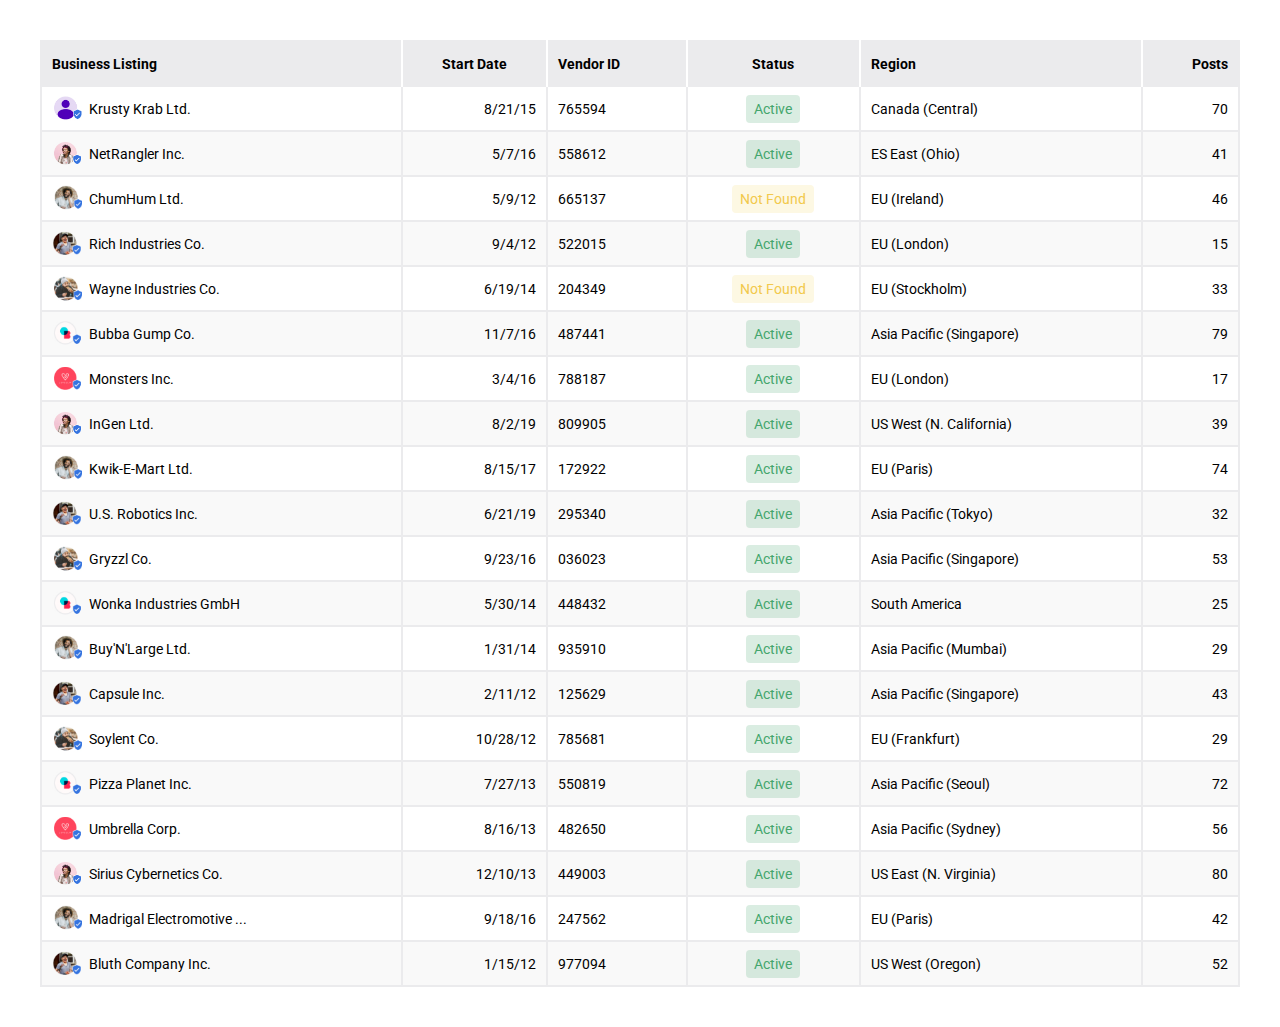
<file: admin-table.html>
<!DOCTYPE html>
<html lang="en">
  <head>
    <meta charset="UTF-8" />
    <meta name="viewport" content="width=device-width, initial-scale=1.0" />
    <title>Admin Table</title>
    <link rel="stylesheet" href="./assets/css/reset.css" />
    <link rel="stylesheet" href="./assets/css/tables.css" />

    <link rel="preconnect" href="https://fonts.googleapis.com" />
    <link rel="preconnect" href="https://fonts.gstatic.com" crossorigin />
    <link
      href="https://fonts.googleapis.com/css2?family=Roboto:ital,wght@0,100..900;1,100..900&display=swap"
      rel="stylesheet"
    />
  </head>
  <body>
    <div class="wrapper">
      <div class="container">
        <div class="inner admin-table-inner">
          <table class="admin-table">
            <thead>
              <tr>
                <th class="text-left">Business Listing</th>
                <th>Start Date</th>
                <th class="text-left">Vendor ID</th>
                <th>Status</th>
                <th class="text-left">Region</th>
                <th class="text-right">Posts</th>
              </tr>
            </thead>
            <tbody>
              <tr>
                <td class="business-data">
                  <div class="table-data-inner">
                    <img
                      class="avatar-img"
                      src="./assets/img/admin-table/avatar.png"
                      alt="Avatar"
                    />
                    <span>Krusty Krab Ltd.</span>
                  </div>
                </td>
                <td class="start-date-data">
                  <div class="table-data-inner">8/21/15</div>
                </td>
                <td class="vendor-id-data">
                  <div class="table-data-inner">765594</div>
                </td>
                <td class="status-data">
                  <div class="table-data-inner">
                    <span> Active </span>
                  </div>
                </td>
                <td class="region-data">
                  <div class="table-data-inner">Canada (Central)</div>
                </td>
                <td class="posts-data">
                  <div class="table-data-inner">70</div>
                </td>
              </tr>

              <tr>
                <td class="business-data">
                  <div class="table-data-inner">
                    <img
                      class="avatar-img"
                      src="./assets/img/admin-table/avatar2.png"
                      alt="Avatar"
                    />
                    <span>NetRangler Inc.</span>
                  </div>
                </td>
                <td class="start-date-data">
                  <div class="table-data-inner">5/7/16</div>
                </td>
                <td class="vendor-id-data">
                  <div class="table-data-inner">558612</div>
                </td>
                <td class="status-data">
                  <div class="table-data-inner">
                    <span> Active </span>
                  </div>
                </td>
                <td class="region-data">
                  <div class="table-data-inner">ES East (Ohio)</div>
                </td>
                <td class="posts-data">
                  <div class="table-data-inner">41</div>
                </td>
              </tr>

              <tr>
                <td class="business-data">
                  <div class="table-data-inner">
                    <img
                      class="avatar-img"
                      src="./assets/img/admin-table/avatar3.png"
                      alt="Avatar"
                    />
                    <span>ChumHum Ltd.</span>
                  </div>
                </td>
                <td class="start-date-data">
                  <div class="table-data-inner">5/9/12</div>
                </td>
                <td class="vendor-id-data">
                  <div class="table-data-inner">665137</div>
                </td>
                <td class="status-data">
                  <div class="table-data-inner">
                    <span class="status-data__not"> Not Found </span>
                  </div>
                </td>
                <td class="region-data">
                  <div class="table-data-inner">EU (Ireland)</div>
                </td>
                <td class="posts-data">
                  <div class="table-data-inner">46</div>
                </td>
              </tr>

              <tr>
                <td class="business-data">
                  <div class="table-data-inner">
                    <img
                      class="avatar-img"
                      src="./assets/img/admin-table/avatar4.png"
                      alt="Avatar"
                    />
                    <span>Rich Industries Co.</span>
                  </div>
                </td>
                <td class="start-date-data">
                  <div class="table-data-inner">9/4/12</div>
                </td>
                <td class="vendor-id-data">
                  <div class="table-data-inner">522015</div>
                </td>
                <td class="status-data">
                  <div class="table-data-inner">
                    <span> Active </span>
                  </div>
                </td>
                <td class="region-data">
                  <div class="table-data-inner">EU (London)</div>
                </td>
                <td class="posts-data">
                  <div class="table-data-inner">15</div>
                </td>
              </tr>

              <tr>
                <td class="business-data">
                  <div class="table-data-inner">
                    <img
                      class="avatar-img"
                      src="./assets/img/admin-table/avatar5.png"
                      alt="Avatar"
                    />
                    <span>Wayne Industries Co.</span>
                  </div>
                </td>
                <td class="start-date-data">
                  <div class="table-data-inner">6/19/14</div>
                </td>
                <td class="vendor-id-data">
                  <div class="table-data-inner">204349</div>
                </td>
                <td class="status-data">
                  <div class="table-data-inner">
                    <span class="status-data__not"> Not Found </span>
                  </div>
                </td>
                <td class="region-data">
                  <div class="table-data-inner">EU (Stockholm)</div>
                </td>
                <td class="posts-data">
                  <div class="table-data-inner">33</div>
                </td>
              </tr>

              <tr>
                <td class="business-data">
                  <div class="table-data-inner">
                    <img
                      class="avatar-img"
                      src="./assets/img/admin-table/avatar6.png"
                      alt="Avatar"
                    />
                    <span>Bubba Gump Co.</span>
                  </div>
                </td>
                <td class="start-date-data">
                  <div class="table-data-inner">11/7/16</div>
                </td>
                <td class="vendor-id-data">
                  <div class="table-data-inner">487441</div>
                </td>
                <td class="status-data">
                  <div class="table-data-inner">
                    <span> Active </span>
                  </div>
                </td>
                <td class="region-data">
                  <div class="table-data-inner">Asia Pacific (Singapore)</div>
                </td>
                <td class="posts-data">
                  <div class="table-data-inner">79</div>
                </td>
              </tr>

              <tr>
                <td class="business-data">
                  <div class="table-data-inner">
                    <img
                      class="avatar-img"
                      src="./assets/img/admin-table/avatar7.png"
                      alt="Avatar"
                    />
                    <span>Monsters Inc.</span>
                  </div>
                </td>
                <td class="start-date-data">
                  <div class="table-data-inner">3/4/16</div>
                </td>
                <td class="vendor-id-data">
                  <div class="table-data-inner">788187</div>
                </td>
                <td class="status-data">
                  <div class="table-data-inner">
                    <span> Active </span>
                  </div>
                </td>
                <td class="region-data">
                  <div class="table-data-inner">EU (London)</div>
                </td>
                <td class="posts-data">
                  <div class="table-data-inner">17</div>
                </td>
              </tr>

              <tr>
                <td class="business-data">
                  <div class="table-data-inner">
                    <img
                      class="avatar-img"
                      src="./assets/img/admin-table/avatar2.png"
                      alt="Avatar"
                    />
                    <span>InGen Ltd.</span>
                  </div>
                </td>
                <td class="start-date-data">
                  <div class="table-data-inner">8/2/19</div>
                </td>
                <td class="vendor-id-data">
                  <div class="table-data-inner">809905</div>
                </td>
                <td class="status-data">
                  <div class="table-data-inner">
                    <span> Active </span>
                  </div>
                </td>
                <td class="region-data">
                  <div class="table-data-inner">US West (N. California)</div>
                </td>
                <td class="posts-data">
                  <div class="table-data-inner">39</div>
                </td>
              </tr>

              <tr>
                <td class="business-data">
                  <div class="table-data-inner">
                    <img
                      class="avatar-img"
                      src="./assets/img/admin-table/avatar3.png"
                      alt="Avatar"
                    />
                    <span>Kwik-E-Mart Ltd.</span>
                  </div>
                </td>
                <td class="start-date-data">
                  <div class="table-data-inner">8/15/17</div>
                </td>
                <td class="vendor-id-data">
                  <div class="table-data-inner">172922</div>
                </td>
                <td class="status-data">
                  <div class="table-data-inner">
                    <span> Active </span>
                  </div>
                </td>
                <td class="region-data">
                  <div class="table-data-inner">EU (Paris)</div>
                </td>
                <td class="posts-data">
                  <div class="table-data-inner">74</div>
                </td>
              </tr>

              <tr>
                <td class="business-data">
                  <div class="table-data-inner">
                    <img
                      class="avatar-img"
                      src="./assets/img/admin-table/avatar4.png"
                      alt="Avatar"
                    />
                    <span>U.S. Robotics Inc.</span>
                  </div>
                </td>
                <td class="start-date-data">
                  <div class="table-data-inner">6/21/19</div>
                </td>
                <td class="vendor-id-data">
                  <div class="table-data-inner">295340</div>
                </td>
                <td class="status-data">
                  <div class="table-data-inner">
                    <span> Active </span>
                  </div>
                </td>
                <td class="region-data">
                  <div class="table-data-inner">Asia Pacific (Tokyo)</div>
                </td>
                <td class="posts-data">
                  <div class="table-data-inner">32</div>
                </td>
              </tr>

              <tr>
                <td class="business-data">
                  <div class="table-data-inner">
                    <img
                      class="avatar-img"
                      src="./assets/img/admin-table/avatar5.png"
                      alt="Avatar"
                    />
                    <span>Gryzzl Co.</span>
                  </div>
                </td>
                <td class="start-date-data">
                  <div class="table-data-inner">9/23/16</div>
                </td>
                <td class="vendor-id-data">
                  <div class="table-data-inner">036023</div>
                </td>
                <td class="status-data">
                  <div class="table-data-inner">
                    <span> Active </span>
                  </div>
                </td>
                <td class="region-data">
                  <div class="table-data-inner">Asia Pacific (Singapore)</div>
                </td>
                <td class="posts-data">
                  <div class="table-data-inner">53</div>
                </td>
              </tr>

              <tr>
                <td class="business-data">
                  <div class="table-data-inner">
                    <img
                      class="avatar-img"
                      src="./assets/img/admin-table/avatar6.png"
                      alt="Avatar"
                    />
                    <span>Wonka Industries GmbH</span>
                  </div>
                </td>
                <td class="start-date-data">
                  <div class="table-data-inner">5/30/14</div>
                </td>
                <td class="vendor-id-data">
                  <div class="table-data-inner">448432</div>
                </td>
                <td class="status-data">
                  <div class="table-data-inner">
                    <span> Active </span>
                  </div>
                </td>
                <td class="region-data">
                  <div class="table-data-inner">South America</div>
                </td>
                <td class="posts-data">
                  <div class="table-data-inner">25</div>
                </td>
              </tr>

              <tr>
                <td class="business-data">
                  <div class="table-data-inner">
                    <img
                      class="avatar-img"
                      src="./assets/img/admin-table/avatar3.png"
                      alt="Avatar"
                    />
                    <span>Buy'N'Large Ltd.</span>
                  </div>
                </td>
                <td class="start-date-data">
                  <div class="table-data-inner">1/31/14</div>
                </td>
                <td class="vendor-id-data">
                  <div class="table-data-inner">935910</div>
                </td>
                <td class="status-data">
                  <div class="table-data-inner">
                    <span> Active </span>
                  </div>
                </td>
                <td class="region-data">
                  <div class="table-data-inner">Asia Pacific (Mumbai)</div>
                </td>
                <td class="posts-data">
                  <div class="table-data-inner">29</div>
                </td>
              </tr>

              <tr>
                <td class="business-data">
                  <div class="table-data-inner">
                    <img
                      class="avatar-img"
                      src="./assets/img/admin-table/avatar4.png"
                      alt="Avatar"
                    />
                    <span>Capsule Inc.</span>
                  </div>
                </td>
                <td class="start-date-data">
                  <div class="table-data-inner">2/11/12</div>
                </td>
                <td class="vendor-id-data">
                  <div class="table-data-inner">125629</div>
                </td>
                <td class="status-data">
                  <div class="table-data-inner">
                    <span> Active </span>
                  </div>
                </td>
                <td class="region-data">
                  <div class="table-data-inner">Asia Pacific (Singapore)</div>
                </td>
                <td class="posts-data">
                  <div class="table-data-inner">43</div>
                </td>
              </tr>

              <tr>
                <td class="business-data">
                  <div class="table-data-inner">
                    <img
                      class="avatar-img"
                      src="./assets/img/admin-table/avatar5.png"
                      alt="Avatar"
                    />
                    <span>Soylent Co.</span>
                  </div>
                </td>
                <td class="start-date-data">
                  <div class="table-data-inner">10/28/12</div>
                </td>
                <td class="vendor-id-data">
                  <div class="table-data-inner">785681</div>
                </td>
                <td class="status-data">
                  <div class="table-data-inner">
                    <span> Active </span>
                  </div>
                </td>
                <td class="region-data">
                  <div class="table-data-inner">EU (Frankfurt)</div>
                </td>
                <td class="posts-data">
                  <div class="table-data-inner">29</div>
                </td>
              </tr>

              <tr>
                <td class="business-data">
                  <div class="table-data-inner">
                    <img
                      class="avatar-img"
                      src="./assets/img/admin-table/avatar6.png"
                      alt="Avatar"
                    />
                    <span>Pizza Planet Inc.</span>
                  </div>
                </td>
                <td class="start-date-data">
                  <div class="table-data-inner">7/27/13</div>
                </td>
                <td class="vendor-id-data">
                  <div class="table-data-inner">550819</div>
                </td>
                <td class="status-data">
                  <div class="table-data-inner">
                    <span> Active </span>
                  </div>
                </td>
                <td class="region-data">
                  <div class="table-data-inner">Asia Pacific (Seoul)</div>
                </td>
                <td class="posts-data">
                  <div class="table-data-inner">72</div>
                </td>
              </tr>

              <tr>
                <td class="business-data">
                  <div class="table-data-inner">
                    <img
                      class="avatar-img"
                      src="./assets/img/admin-table/avatar7.png"
                      alt="Avatar"
                    />
                    <span>Umbrella Corp.</span>
                  </div>
                </td>
                <td class="start-date-data">
                  <div class="table-data-inner">8/16/13</div>
                </td>
                <td class="vendor-id-data">
                  <div class="table-data-inner">482650</div>
                </td>
                <td class="status-data">
                  <div class="table-data-inner">
                    <span> Active </span>
                  </div>
                </td>
                <td class="region-data">
                  <div class="table-data-inner">Asia Pacific (Sydney)</div>
                </td>
                <td class="posts-data">
                  <div class="table-data-inner">56</div>
                </td>
              </tr>

              <tr>
                <td class="business-data">
                  <div class="table-data-inner">
                    <img
                      class="avatar-img"
                      src="./assets/img/admin-table/avatar2.png"
                      alt="Avatar"
                    />
                    <span>Sirius Cybernetics Co.</span>
                  </div>
                </td>
                <td class="start-date-data">
                  <div class="table-data-inner">12/10/13</div>
                </td>
                <td class="vendor-id-data">
                  <div class="table-data-inner">449003</div>
                </td>
                <td class="status-data">
                  <div class="table-data-inner">
                    <span> Active </span>
                  </div>
                </td>
                <td class="region-data">
                  <div class="table-data-inner">US East (N. Virginia)</div>
                </td>
                <td class="posts-data">
                  <div class="table-data-inner">80</div>
                </td>
              </tr>

              <tr>
                <td class="business-data">
                  <div class="table-data-inner">
                    <img
                      class="avatar-img"
                      src="./assets/img/admin-table/avatar3.png"
                      alt="Avatar"
                    />
                    <span>Madrigal Electromotive ...</span>
                  </div>
                </td>
                <td class="start-date-data">
                  <div class="table-data-inner">9/18/16</div>
                </td>
                <td class="vendor-id-data">
                  <div class="table-data-inner">247562</div>
                </td>
                <td class="status-data">
                  <div class="table-data-inner">
                    <span> Active </span>
                  </div>
                </td>
                <td class="region-data">
                  <div class="table-data-inner">EU (Paris)</div>
                </td>
                <td class="posts-data">
                  <div class="table-data-inner">42</div>
                </td>
              </tr>

              <tr>
                <td class="business-data">
                  <div class="table-data-inner">
                    <img
                      class="avatar-img"
                      src="./assets/img/admin-table/avatar4.png"
                      alt="Avatar"
                    />
                    <span>Bluth Company Inc.</span>
                  </div>
                </td>
                <td class="start-date-data">
                  <div class="table-data-inner">1/15/12</div>
                </td>
                <td class="vendor-id-data">
                  <div class="table-data-inner">977094</div>
                </td>
                <td class="status-data">
                  <div class="table-data-inner">
                    <span> Active </span>
                  </div>
                </td>
                <td class="region-data">
                  <div class="table-data-inner">US West (Oregon)</div>
                </td>
                <td class="posts-data">
                  <div class="table-data-inner">52</div>
                </td>
              </tr>
            </tbody>
          </table>
        </div>
      </div>
    </div>
  </body>
</html>
</file>
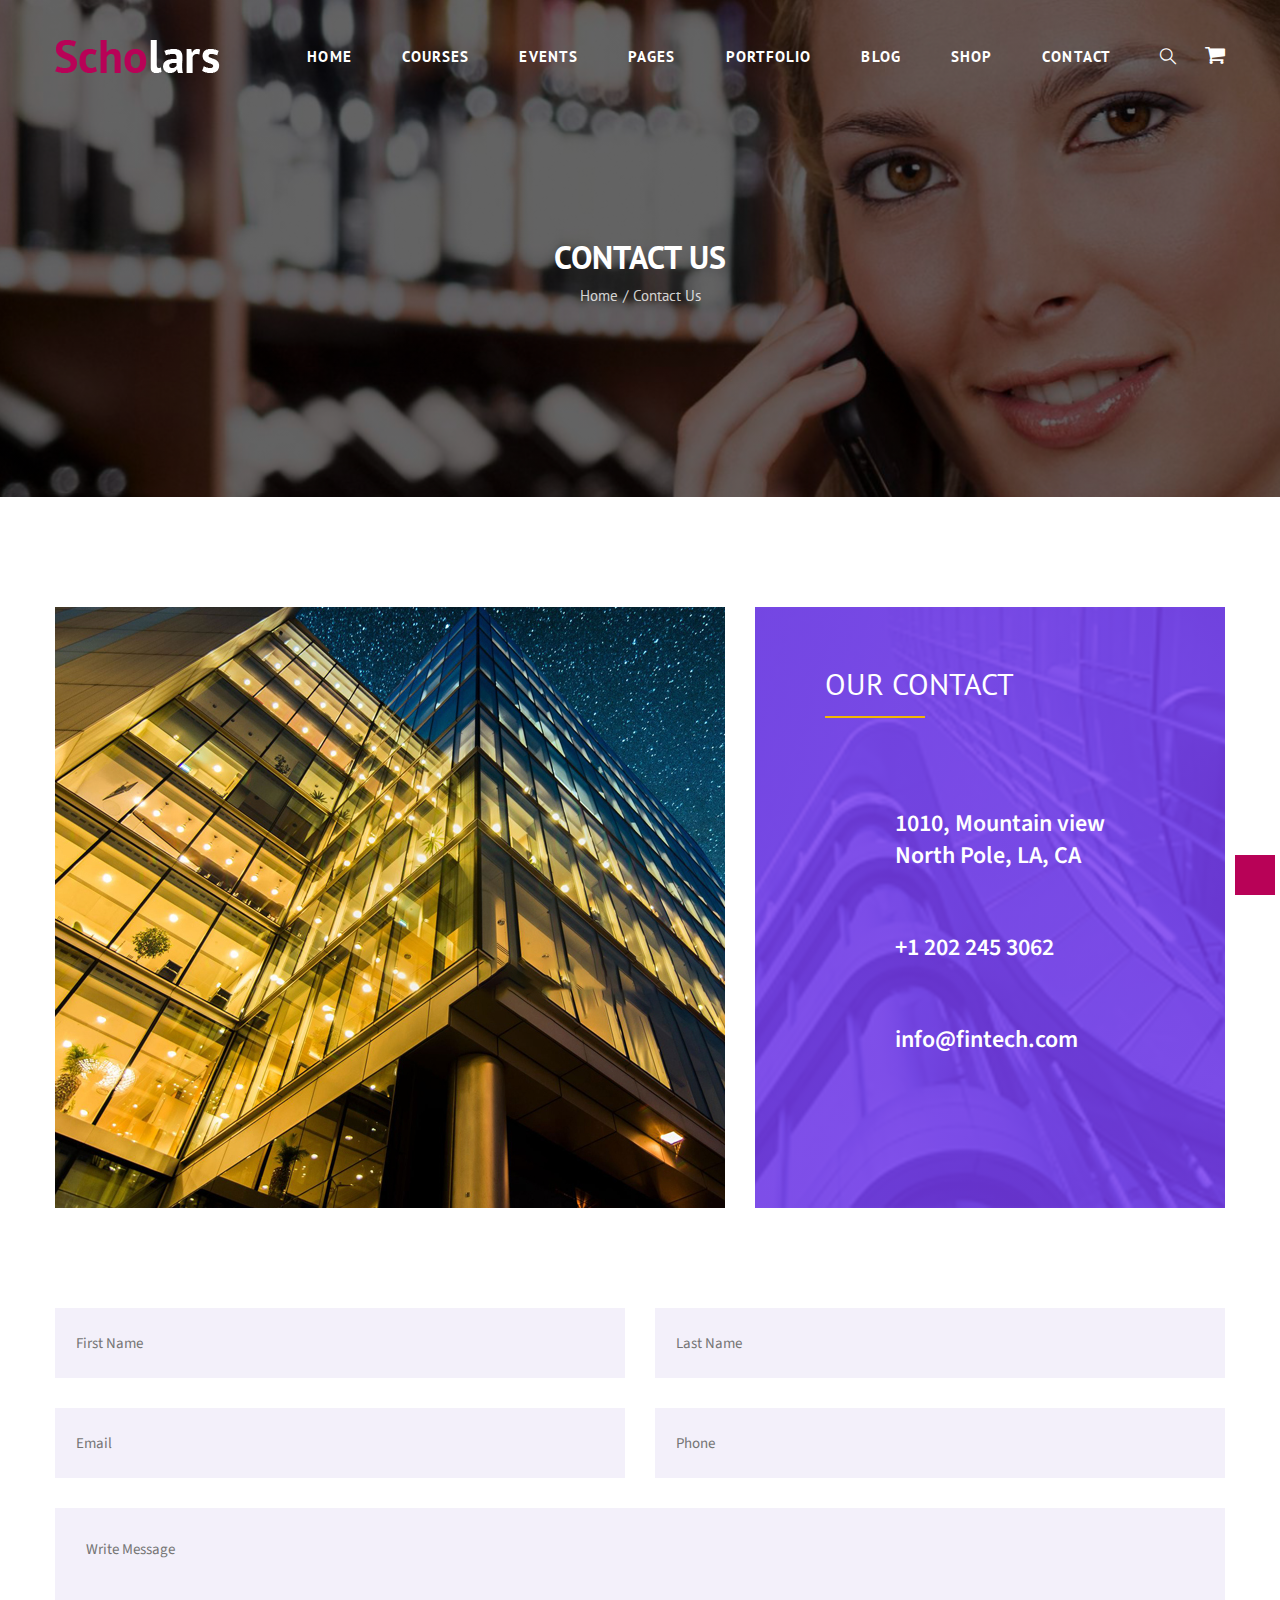
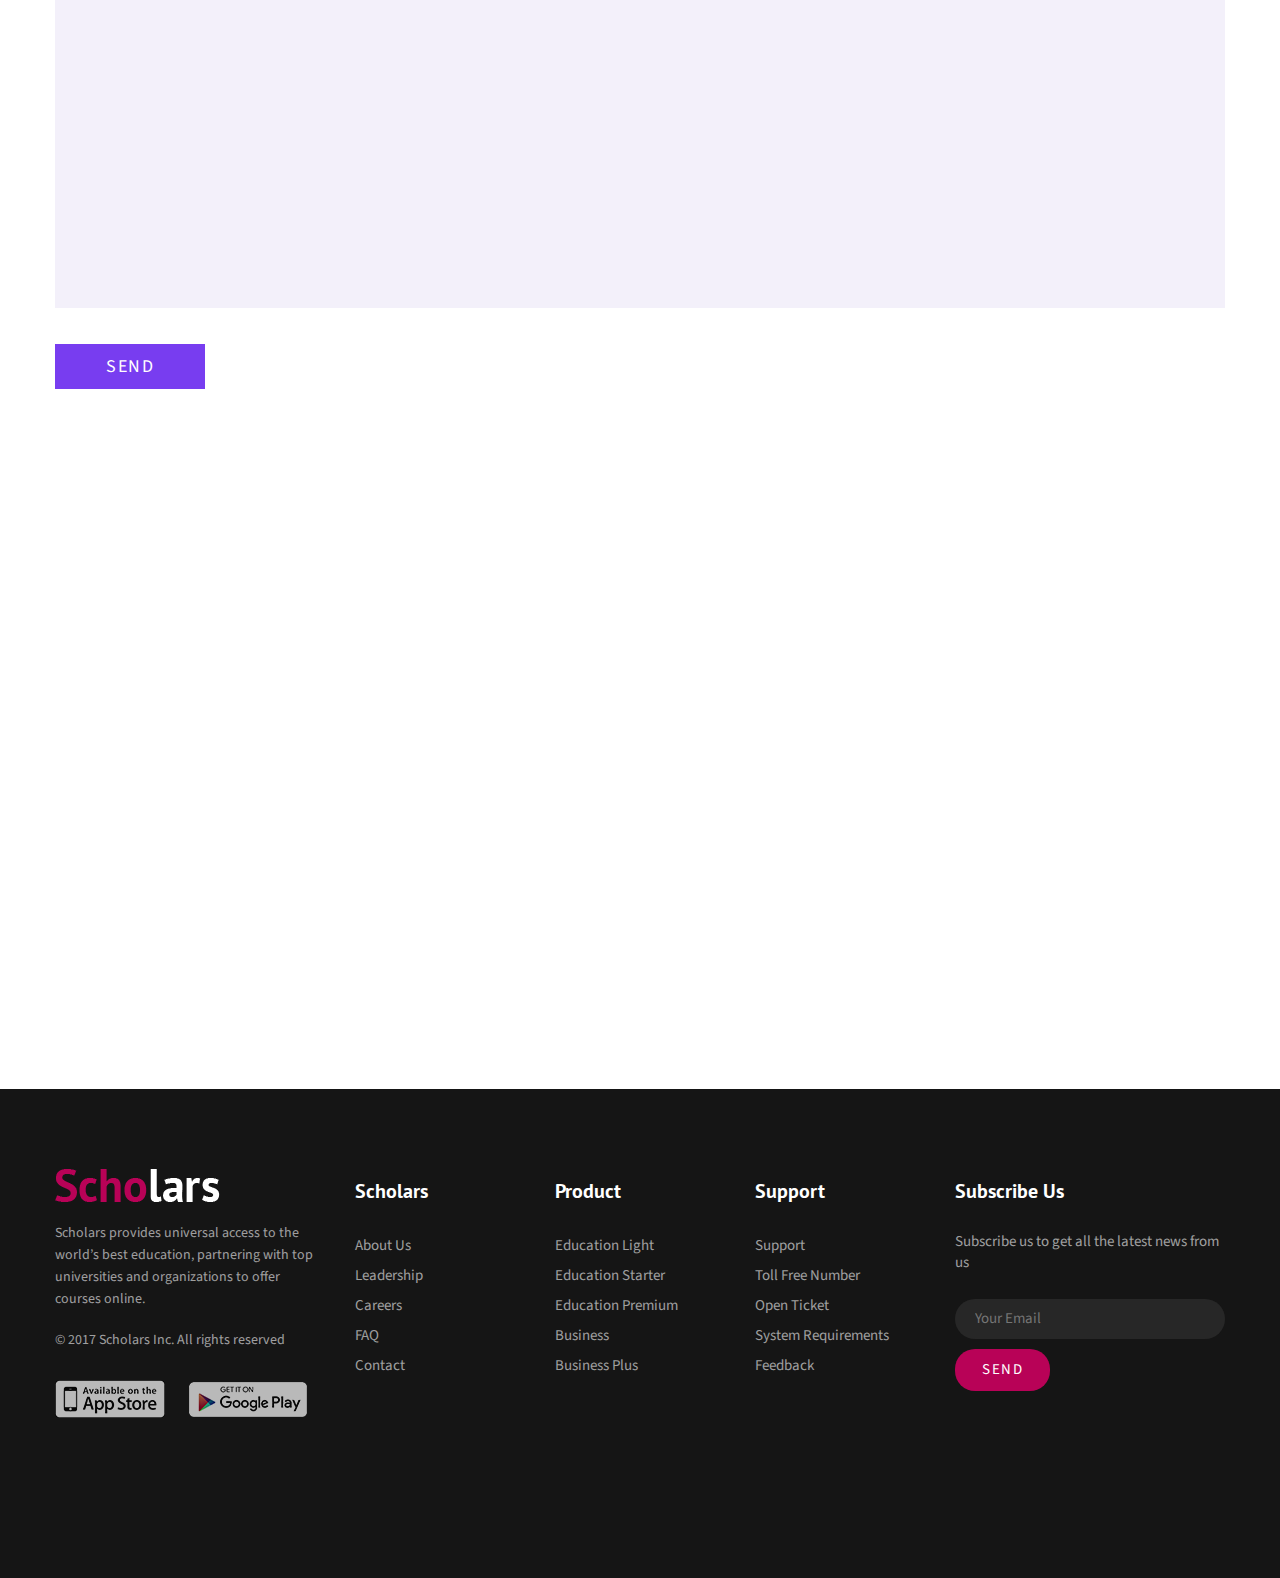
<file: contact.html>
<!DOCTYPE html>
<html lang="en">
  <head>
    <meta charset="UTF-8" />
    <meta name="viewport" content="width=device-width, initial-scale=1.0" />
    <title>Scholars - Education, University &amp; LMS HTML Template</title>

    <!-- Style -->
    <link rel="stylesheet" href="./assets/css/reset.css" />
    <link rel="stylesheet" href="./assets/css/style.css" />
    <!-- Icon -->
    <link rel="stylesheet" href="./assets/fonts/flaticon.css" />
    <link
      rel="stylesheet"
      href="https://cdnjs.cloudflare.com/ajax/libs/font-awesome/4.6.1/css/font-awesome.min.css"
      integrity="sha512-TECBPTD5Db97nlsJ/gGBBv9JLXg172YcGtrl/HHM4x9W++PPKEpHs61ogVd4x2omTgST1dIHoy2HeYWZzcZzHw=="
      crossorigin="anonymous"
      referrerpolicy="no-referrer"
    />

    <!-- Favicon -->
    <link
      rel="icon"
      type="image/png"
      href="./assets/favicon/favicon-96x96.png"
      sizes="96x96"
    />
    <link rel="icon" type="image/svg+xml" href="./assets/favicon/favicon.svg" />
    <link rel="shortcut icon" href="./assets/favicon/favicon.ico" />
    <link
      rel="apple-touch-icon"
      sizes="180x180"
      href="./assets/favicon/apple-touch-icon.png"
    />
    <link rel="manifest" href="./assets/favicon/site.webmanifest" />

    <!-- Fonts -->
  </head>
  <body>
    <div class="wrapper">
      <!-- Top  Page-->
      <div class="top-page">
        <!-- Header -->
        <div class="header">
          <div class="container">
            <div class="inner">
              <!-- Logo -->
              <div class="header__logo">
                <a href="./">
                  <img src="./assets/img/logo.png" alt="Scholars" />
                </a>
              </div>

              <div class="header-right">
                <!-- navbar -->
                <ul class="navbar">
                  <li>
                    <a href="#!">Home</a>
                    <ul class="sub-menu">
                      <li><a href="#!">Home version one</a></li>
                      <li><a href="#!">Home version Two</a></li>
                      <li><a href="#!">Home video background</a></li>
                    </ul>
                  </li>
                  <li>
                    <a href="#!">COURSES</a>
                    <ul class="sub-menu">
                      <li><a href="#!">Course 2 Column</a></li>
                      <li><a href="#!">Course 3 Column</a></li>
                      <li><a href="#!">Course Details</a></li>
                    </ul>
                  </li>
                  <li>
                    <a href="#!">EVENTS</a>
                    <ul class="sub-menu">
                      <li><a href="#!">Event List</a></li>
                      <li><a href="#!">Event Grid</a></li>
                      <li><a href="#!">Event Single</a></li>
                    </ul>
                  </li>
                  <li>
                    <a href="#!">Pages</a>
                    <ul class="sub-menu">
                      <li><a href="#!">Our teachers</a></li>
                      <li><a href="#!">teachers profile</a></li>
                      <li><a href="#!">About Us</a></li>
                      <li><a href="#!">Error page</a></li>
                      <li><a href="#!">FAQ Page</a></li>
                      <li><a href="#!">Login</a></li>
                      <li><a href="#!">sign up</a></li>
                    </ul>
                  </li>
                  <li>
                    <a href="#!">PORTFOLIO</a>
                    <ul class="sub-menu">
                      <li><a href="#!">portfolio 2 column</a></li>
                      <li><a href="#!">portfolio 3 column</a></li>
                      <li><a href="#!">portfolio 4 column</a></li>
                    </ul>
                  </li>
                  <li>
                    <a href="#!">BLOG</a>
                    <ul class="sub-menu">
                      <li><a href="#!">Blog</a></li>
                      <li><a href="#!">Blog details</a></li>
                    </ul>
                  </li>
                  <li>
                    <a href="#!">SHOP</a>
                    <ul class="sub-menu">
                      <li><a href="#!">Shop Page</a></li>
                      <li><a href="#!">Shop Details</a></li>
                    </ul>
                  </li>
                  <li>
                    <a href="#!">Contact</a>
                  </li>
                </ul>

                <!-- User action -->
                <ul class="user-action">
                  <li>
                    <button>
                      <label for="show-form-search">
                        <i class="flaticon-search"></i>
                      </label>
                    </button>
                    <input type="checkbox" id="show-form-search" hidden>
                    <form action="" class="form-search">
                      <input type="text" placeholder="Search....">
                      <button>
                        <i class="fa fa-search" aria-hidden="true"></i>
                      </button>
                    </form>
                  </li>
                  <li>
                    <button class="icon-cart">
                      <i class="flaticon-cart"></i>
                    </button>
                  </li>
                </ul>
              </div>
            </div>
          </div>
        </div>

        <!-- hero -->
        <div class="hero">
          <div class="container">
            <div class="inner">
              <div class="main-title">
                <h1>Contact Us</h1>
                <ul class="breadcrumbs">
                  <li>
                    <a href="#!">Home</a>
                  </li>
                  <li>
                    <span>Contact Us</span>
                  </li>
                </ul>
              </div>
              <!-- Main Title -->
            </div>
          </div>
        </div>
      </div>

      <!-- Main content -->
      <div class="main-content">
        <!-- Contact Address -->
          <div class="contact-address">
            <div class="container">
              <div class="inner">
                <div class="row">
                  <div class="col-left col">
                  <div class="contact-address__image">
                    <img src="./assets/img/3.jpg" alt="Image Address">
                  </div>
                </div>

                <div class="col-right col">
                  <div class="contact-address__content">
                    <h2>OUR CONTACT</h2>
                    <ul>
                      <li>
                        <i class="fa fa-map-marker icon-address" aria-hidden="true"></i>
                        <span>1010, Mountain view <br> North Pole, LA, CA</span>
                      </li>
                       <li>
                        <i class="fa fa-phone icon-address" aria-hidden="true"></i>
                        <span>+1 202 245 3062</span>
                      </li>
                       <li>
                        <i class="fa fa-envelope-o icon-address" aria-hidden="true"></i>
                        <span>info@fintech.com</span>
                      </li>
                    </ul>
                  </div>
                </div>  
                </div>                
              </div>
            </div>
          </div>

          <!-- Contact Form -->
          <div class="contact-form">
            <div class="container">
              <div class="inner">
                <form action="">
                  <div class="row">
                    <div class="col-6 col">
                      <div class="input-wrapper">
                        <input type="text" placeholder="First Name" name="first-name">
                      </div>
                    </div>
                    <div class="col-6 col">
                      <div class="input-wrapper">
                        <input type="text" placeholder="Last Name" name="last-name">
                      </div>
                    </div>
                    <div class="col-6 col">
                      <div class="input-wrapper">
                        <input type="email" placeholder="Email" name="email">
                      </div>
                    </div>
                    <div class="col-6 col">
                      <div class="input-wrapper">
                        <input type="text" placeholder="Phone" name="phone">
                      </div>
                    </div>
                    <div class="col-12 col">
                      <div class="input-wrapper">
                        <textarea placeholder="Write Message" name="message"></textarea>
                      </div>
                    </div>
                     <div class="col-12 col">
                      <div class="input-wrapper">
                        <button class="btn-send">send</button>
                      </div>
                    </div>
                  </div>
                </form>
              </div>
            </div>
          </div>

          <!-- Contact Map -->
          <div class="contact-map">
            <iframe src="https://www.google.com/maps/embed?pb=!1m18!1m12!1m3!1d3724.4993353461446!2d105.79999947596941!3d21.01269728832865!2m3!1f0!2f0!3f0!3m2!1i1024!2i768!4f13.1!3m3!1m2!1s0x3135ab4df3c6c329%3A0xd8e14fe61fd32604!2zQ8OUTkcgVFkgQ-G7lCBQSOG6pk4gQ8OUTkcgTkdI4buGIEdJw4FPIEThu6RDIEY4!5e0!3m2!1svi!2s!4v1750528658063!5m2!1svi!2s" width="100%" height="500" style="border:0;" allowfullscreen="" loading="lazy" referrerpolicy="no-referrer-when-downgrade"></iframe>
          </div>
      </div>

      <!-- Footer -->
      <div class="footer">
        <div class="container">
          <div class="inner">

            <div class="footer-logo footer-item">
              <a href="./" class="footer-logo-link">
                <img src="./assets/img/logo.png" alt="Scholars" />
              </a>
              <p class="footer-description">
                Scholars provides universal access to the world’s best
                education, partnering with top universities and organizations to
                offer courses online.
              </p>
              <p>© 2017 Scholars Inc. All rights reserved</p>
              <ul class="footer-app">
                <li>
                  <a href="#!">
                    <img src="./assets/img/android.png" alt="App Store">
                  </a>
                </li>
                <li>
                  <a href="#!">
                    <img src="./assets/img/apple.png" alt="Google Play">
                  </a>
                </li>
            </div>

            <div class="footer-list footer-item">
              <h3>Scholars</h3>
              <ul>
                <li><a href="#!">About Us</a></li>
                <li><a href="#!">Leadership</a></li>
                <li><a href="#!">Careers</a></li>
                <li><a href="#!">FAQ</a></li>
                <li><a href="#!">Contact</a></li>
              </ul>
            </div>

            <div class="footer-list footer-item">
              <h3>Product</h3>
              <ul>
                <li><a href="#!">Education Light</a></li>
                <li><a href="#!">Education Starter</a></li>
                <li><a href="#!">Education Premium</a></li>
                <li><a href="#!">Business</a></li>
                <li><a href="#!">Business Plus</a></li>
              </ul>
            </div>

            <div class="footer-list footer-item">
              <h3>Support</h3>
              <ul>
                <li><a href="#!">Support</a></li>
                <li><a href="#!">Toll Free Number</a></li>
                <li><a href="#!">Open Ticket</a></li>
                <li><a href="#!">System Requirements</a></li>
                <li><a href="#!">Feedback</a></li>
              </ul>
            </div>

            <div class="footer-subscribe footer-item">
              <h3>Subscribe Us</h3>
              <p>Subscribe us to get all the latest news from us</p>
              <form action="">
                <input type="text" placeholder="Your Email">
                <button>
                  <span>SEND</span>
                </button>
              </form>
            </div>
          </div>
        </div>
      </div>

      <!-- Scroll top -->
      <a href="#" class="btn-scroll-top">
        <i class="fa fa-angle-up" aria-hidden="true"></i>
      </a>
    </div>
  </body>
</html>
</file>
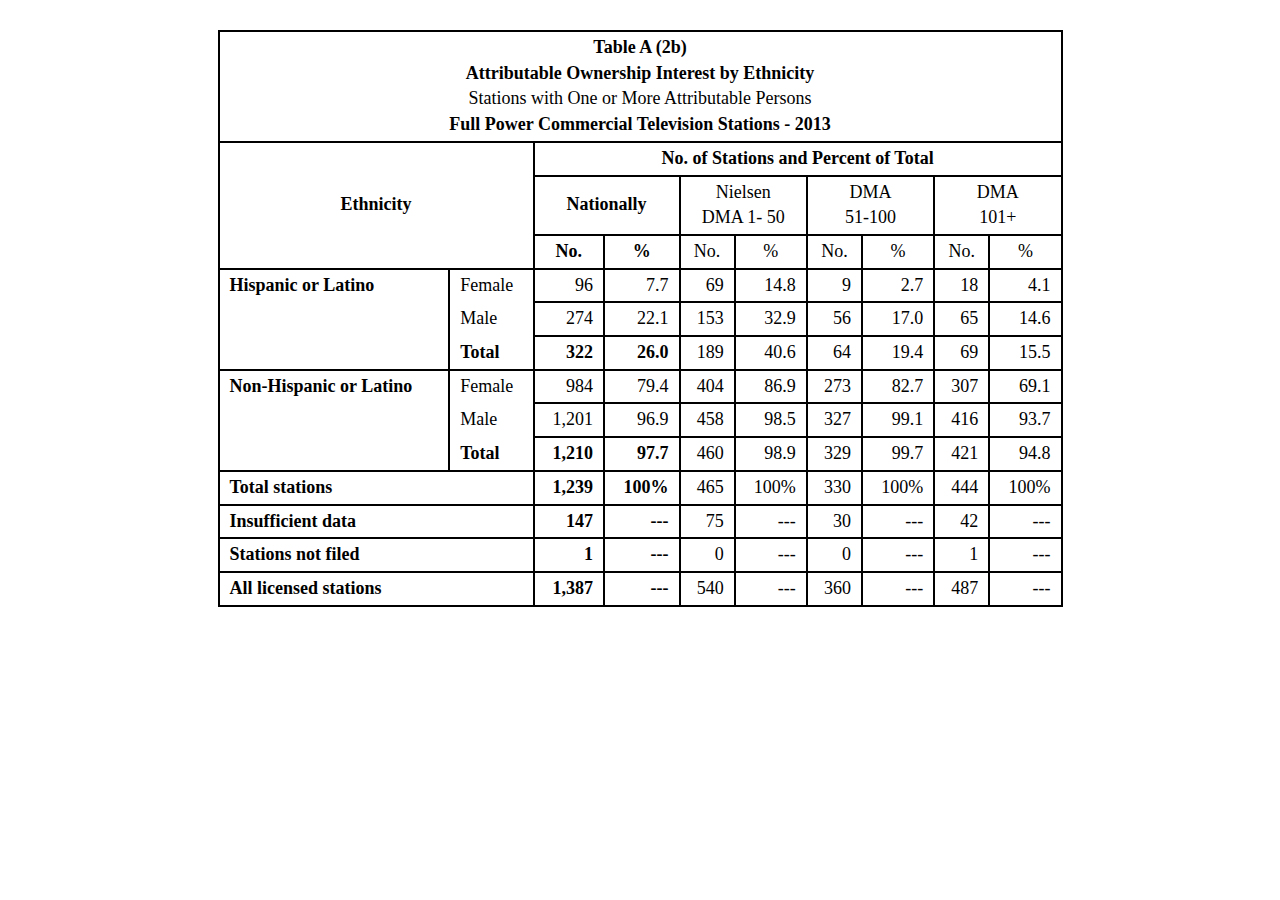
<file: table.html>
<!DOCTYPE html>
<html lang="en">
  <head>
    <meta charset="UTF-8" />
    <meta name="viewport" content="width=device-width, initial-scale=1.0" />
    <title>Table A</title>
    <link rel="stylesheet" href="./assets/css/reset.css" />
    <link rel="stylesheet" href="./assets/css/tables.css" />
  </head>
  <body>
    <div class="wrapper">
      <div class="container">
        <div class="inner table-inner">
          <table class="table">
            <thead>
              <tr>
                <th colspan="10">
                  <p><b>Table A (2b)</b></p>
                  <p><b>Attributable Ownership Interest by Ethnicity</b></p>
                  <p>Stations with One or More Attributable Persons</p>
                  <p><b>Full Power Commercial Television Stations - 2013</b></p>
                </th>
              </tr>
            </thead>
            <tbody>
              <tr class="tr-center">
                <td rowspan="3" colspan="2">
                  <b>Ethnicity</b>
                </td>
                <td colspan="8">
                  <b>No. of Stations and Percent of Total</b>
                </td>
              </tr>

              <tr class="tr-center">
                <td colspan="2">
                  <b>Nationally</b>
                </td>

                <td colspan="2">
                  <p>
                    Nielsen
                    <br />
                    DMA 1- 50
                  </p>
                </td>

                <td colspan="2">
                  <p>
                    DMA
                    <br />
                    51-100
                  </p>
                </td>

                <td colspan="2">
                  <p>
                    DMA
                    <br />
                    101+
                  </p>
                </td>
              </tr>

              <tr class="tr-center">
                <td>
                  <b>No.</b>
                </td>
                <td>
                  <b>%</b>
                </td>

                <td>No.</td>
                <td>%</td>

                <td>No.</td>
                <td>%</td>

                <td>No.</td>
                <td>%</td>
              </tr>

              <tr class="text-right">
                <td rowspan="3" class="text-left">
                  <b>Hispanic or Latino</b>
                </td>
                <td class="text-left border-bottom-none">Female</td>
                <td>96</td>
                <td>7.7</td>
                <td>69</td>
                <td>14.8</td>
                <td>9</td>
                <td>2.7</td>
                <td>18</td>
                <td>4.1</td>
              </tr>

              <tr class="text-right">
                <td class="text-left border-bottom-none border-top-none">
                  Male
                </td>
                <td>274</td>
                <td>22.1</td>
                <td>153</td>
                <td>32.9</td>
                <td>56</td>
                <td>17.0</td>
                <td>65</td>
                <td>14.6</td>
              </tr>

              <tr class="text-right">
                <td class="text-left border-bottom-none border-top-none">
                  <b>Total</b>
                </td>
                <td><b>322</b></td>
                <td><b>26.0</b></td>
                <td>189</td>
                <td>40.6</td>
                <td>64</td>
                <td>19.4</td>
                <td>69</td>
                <td>15.5</td>
              </tr>

              <tr class="text-right">
                <td rowspan="3" class="text-left">
                  <b>Non-Hispanic or Latino</b>
                </td>
                <td class="text-left border-bottom-none">Female</td>
                <td>984</td>
                <td>79.4</td>
                <td>404</td>
                <td>86.9</td>
                <td>273</td>
                <td>82.7</td>
                <td>307</td>
                <td>69.1</td>
              </tr>

              <tr class="text-right">
                <td class="text-left border-bottom-none border-top-none">
                  Male
                </td>
                <td>1,201</td>
                <td>96.9</td>
                <td>458</td>
                <td>98.5</td>
                <td>327</td>
                <td>99.1</td>
                <td>416</td>
                <td>93.7</td>
              </tr>

              <tr class="text-right">
                <td class="text-left border-bottom-none border-top-none">
                  <b>Total</b>
                </td>
                <td><b>1,210</b></td>
                <td><b>97.7</b></td>
                <td>460</td>
                <td>98.9</td>
                <td>329</td>
                <td>99.7</td>
                <td>421</td>
                <td>94.8</td>
              </tr>

              <tr class="text-right">
                <td colspan="2" class="text-left"><b>Total stations</b></td>
                <td><b>1,239</b></td>
                <td><b>100%</b></td>
                <td>465</td>
                <td>100%</td>
                <td>330</td>
                <td>100%</td>
                <td>444</td>
                <td>100%</td>
              </tr>

              <tr class="text-right">
                <td colspan="2" class="text-left"><b>Insufficient data</b></td>
                <td><b>147</b></td>
                <td><b>---</b></td>
                <td>75</td>
                <td>---</td>
                <td>30</td>
                <td>---</td>
                <td>42</td>
                <td>---</td>
              </tr>

              <tr class="text-right">
                <td colspan="2" class="text-left"><b>Stations not filed</b></td>
                <td><b>1</b></td>
                <td><b>---</b></td>
                <td>0</td>
                <td>---</td>
                <td>0</td>
                <td>---</td>
                <td>1</td>
                <td>---</td>
              </tr>

              <tr class="text-right">
                <td colspan="2" class="text-left">
                  <b>All licensed stations</b>
                </td>
                <td><b>1,387</b></td>
                <td><b>---</b></td>
                <td>540</td>
                <td>---</td>
                <td>360</td>
                <td>---</td>
                <td>487</td>
                <td>---</td>
              </tr>
            </tbody>
          </table>
        </div>
      </div>
    </div>
  </body>
</html>
</file>
<file: assets/css/tables.css>
* {
  box-sizing: border-box;
}

html {
  font-size: 62.5%;
  scroll-behavior: smooth;
}

body {
  font-family: var(--font-secondary);
  font-size: 1.5rem;
  line-height: 1.42857143;
}

b {
  font-weight: bold;
}
.container {
  max-width: 1200px;
  margin: 0 auto;
}

.inner {
  display: flex;
  justify-content: center;
}

.table-inner {
  margin: 3rem 0;
}

table {
  border: 2px solid;
  width: 845px;
}
.table {
  font-size: 1.8rem;
}
.table th,
.table td {
  border: 2px solid;
  padding: 0.3rem 1rem;
}
.table th {
  vertical-align: middle;
}
.d-center {
  display: flex;
  align-items: center;
  justify-content: center;
}

.text-right {
  text-align: right;
}
.text-left {
  text-align: left;
}

.table .border-bottom-none {
  border-bottom: none;
}

.table .border-top-none {
  border-top: none;
}
.tr-center td {
  vertical-align: middle;
  text-align: center;
}
/* Admin Table */

.admin-table {
  font-family: "Roboto", sans-serif;
  margin: 4rem 0;
  width: 100%;
  font-size: 1.4rem;
}
.admin-table th,
.admin-table td {
  border: 2px solid #ebebed;
  padding: 0 1rem;
  height: 4.5rem;
  vertical-align: middle;
}

.admin-table th {
  background-color: #ebebed;
  border-bottom: none;
  font-weight: bold;
}

.admin-table tr:nth-child(even),
.admin-table tr:hover {
  background-color: #f9f9f9;
}
.admin-table th:not(:last-child) {
  border-right-color: #fff;
}

.admin-table td img {
  width: 3rem;
  margin-right: 0.4rem;
}

.table-data-inner {
  display: flex;
  align-items: center;
  height: 100%;
  gap: 0.3rem;
}

.start-date-data .table-data-inner,
.posts-data .table-data-inner {
  justify-content: end;
}
.status-data .table-data-inner {
  justify-content: center;
}

.status-data span {
  padding: 0.4rem 0.8rem;
  display: inline-block;
  background: rgb(68 166 109 / 20%);
  border-radius: 0.4rem;
  color: #44a66d;
}

.status-data .status-data__not {
  color: #f2c94c;
  background: rgb(253 248 227);
}
</file>
<file: assets/css/style.css>
@import url("https://fonts.googleapis.com/css?family=PT+Sans:400,700|Source+Sans+Pro:300,400,600,700");
:root {
  --font-heading: "PT Sans", sans-serif;
  --font-secondary: "Source Sans Pro", sans-serif;
  --color-primary: #b80257;
  --color-secondary: #783df0;
}

* {
  box-sizing: border-box;
}

html {
  font-size: 62.5%;
  scroll-behavior: smooth;
}

body {
  font-family: var(--font-secondary);
  font-size: 1.5rem;
  line-height: 1.42857143;
}

a {
  text-decoration: none;
  transition: all 0.3s ease-in-out;
  color: inherit;
}

input,
textarea,
button,
select {
  outline: none;
  font-size: inherit;
  font-family: inherit;
}

img {
  display: block;
  max-width: 100%;
  max-height: 100%;
}
h1,
h2,
h3,
h4,
h5,
h6 {
  font-family: var(--font-heading);
  color: rgba(0, 0, 0, 0.8);
}
button {
  background-color: transparent;
  outline: none;
  border: none;
  padding: 0;
  cursor: pointer;
  transition: all 0.3s ease-in-out;
}

/* Common */
.container {
  max-width: 1200px;
  margin: 0 auto;
  padding: 0 1.5rem;
}

/* Top Page */
.top-page {
  min-height: 497px;
  background: linear-gradient(rgba(0, 0, 0, 0.6)),
    url(../img/banner-2.jpg) no-repeat center / cover;
}

.top-page .hero {
  height: 100%;
  color: #fff;
  position: relative;
  display: flex;
  align-items: center;
  justify-content: center;
  padding: 24rem 0 19rem 0;
}

/* Header */
.header {
  font-family: var(--font-heading);
  display: flex;
  align-items: center;
  padding-top: 4rem;
  justify-content: space-between;
  position: absolute;
  width: 100%;
  z-index: 1;
}

.header .inner {
  min-width: 1170px;
  display: flex;
  justify-content: space-between;
}

.header .header__logo {
  height: 33px;
}

.header-right {
  display: flex;
  gap: 0.8rem;
}

/* Navbar */
.navbar {
  display: flex;
  padding: 0 1.5rem;
}

.navbar > li {
  position: relative;
}

.navbar > li > a {
  padding: 0.6rem 2.5rem 2rem;
  text-transform: uppercase;
  letter-spacing: 1.1px;
  color: #fff;
  font-weight: 700;
  display: inline-block;
}

.navbar > li > a:hover {
  color: var(--color-primary);
}

.navbar .sub-menu {
  position: absolute;
  width: 220px;
  background-color: #fff;
  top: 100%;
  left: 0;
  font-family: var(--font-secondary);
  box-shadow: 0px 13px 25px -12px rgba(0, 0, 0, 0.25);
  opacity: 0;
  visibility: hidden;
  transition: all 0.4s ease-in-out;
  transform: scaleY(0);
  transform-origin: 100% 2%;
}

.navbar > li:hover .sub-menu {
  opacity: 1;
  visibility: visible;
  transform: scaleY(1);
}

.navbar .sub-menu a {
  display: block;
  padding-left: 2.5rem;
  line-height: 4.5rem;
  color: rgba(0, 0, 0, 0.6);
  font-size: 1.6rem;
  border-bottom: 1px solid rgba(0, 0, 0, 0.05);
  text-transform: capitalize;
}

.navbar .sub-menu a:hover {
  color: #fff;
  background-color: var(--color-primary);
  padding-left: 2.9rem;
}

/* User action */
.user-action {
  display: flex;
  gap: 2.8rem;
  font-family: var(--font-secondary);
}
.user-action li {
  position: relative;
  height: 32px;
}

.user-action li > button {
  color: #fff;
  font-size: 1.8rem;
  line-height: 3.2rem;
}

.user-action .icon-cart {
  font-size: 2rem;
}

.user-action .form-search {
  position: absolute;
  width: 28rem;
  height: 55px;
  padding: 0.5rem;
  top: 100%;
  right: -2.8rem;
  box-shadow: 0px 4px 10px -2px rgba(0, 0, 0, 0.23);
  background-color: #fff;
  font-size: 1.4rem;
  display: none;
}

.user-action button label {
  cursor: pointer;
}

.user-action input[type="checkbox"]:checked ~ .form-search {
  display: block;
}

.user-action .form-search input {
  width: 100%;
  height: 100%;
  border: 1px solid #ececec;
  padding-right: 4.9rem;
  padding-left: 1rem;
  color: rgba(0, 0, 0, 0.7);
}
.user-action .form-search button {
  position: absolute;
  right: 0.5rem;
  top: 0.4rem;
  z-index: 2;
  background-color: var(--color-primary);
  width: 4.85rem;
  height: 4.6rem;
  color: #fff;
  border: 1px solid #fff;
}

/* Main Title */
.main-title {
  display: flex;
  flex-direction: column;
  gap: 1rem;
  align-items: center;
  font-family: var(--font-heading);
}

.main-title h1 {
  font-size: 3.2rem;
  font-weight: 700;
  text-transform: uppercase;
  line-height: 3.52rem;
  color: #fff;
}

.main-title .breadcrumbs {
  display: flex;
}
.main-title .breadcrumbs li {
  display: flex;
}
.main-title .breadcrumbs li + li::before {
  content: "/";
  padding: 0 0.5rem;
}
.main-title .breadcrumbs a,
.main-title .breadcrumbs li {
  color: rgba(255, 255, 255, 0.8);
}

.main-title .breadcrumbs a:hover {
  color: var(--color-secondary);
}

/* Column */
.row {
  display: flex;
  flex-wrap: wrap;
  margin: 0 -1.5rem;
}
.col {
  padding: 0 1.5rem;
}

.col-6 {
  width: 50%;
}
.col-12 {
  width: 100%;
}

/* Main content */
.main-content {
  margin-top: 11rem;
}

/* Contact Address */

.contact-address .col-left {
  width: 58.33333333%;
}

.contact-address .col-right {
  width: 41.66666667%;
}

.contact-address .contact-address__content {
  padding: 6rem 0 9.2rem 7rem;
  background: linear-gradient(rgba(119, 60, 238, 0.85)),
    url(../img/4.jpg) no-repeat center / cover;
  height: 100%;
}

.contact-address .contact-address__content h2 {
  color: #fff;
  font-size: 3rem;
  margin-bottom: 9rem;
  padding-bottom: 1.8rem;
  font-weight: normal;
  position: relative;
  line-height: 3.3rem;
}

.contact-address .contact-address__content h2::before {
  content: "";
  width: 10rem;
  height: 0.2rem;
  background: #f2b604;
  position: absolute;
  left: 0;
  bottom: 0;
}

.contact-address ul {
  display: flex;
  flex-direction: column;
  gap: 6rem;
}

.contact-address ul li {
  font-size: 2.4rem;
  line-height: 3.2rem;
  font-weight: 600;
  color: #fff;
  padding-left: 7rem;
  position: relative;
}

.contact-address ul li .icon-address {
  position: absolute;
  top: 0;
  left: 0;
  font-size: 3.7rem;
}

.contact-address ul li .fa-envelope-o {
  font-size: 3rem;
}

/* Contact form */
.contact-form {
  margin: 10rem 0;
}
.contact-form .row {
  row-gap: 3rem;
}

.contact-form input,
.contact-form textarea {
  width: 100%;
  border: 1px solid #f3f0fa;
  background: #f3f0fa;
  padding: 0 2rem;
}

.contact-form input:focus,
.contact-form textarea:focus {
  border-color: #783df0;
}
.contact-form input {
  height: 7rem;
}

.contact-form textarea {
  height: 40rem;
  max-height: 40rem;
  max-width: 100%;
  resize: none;
  padding: 3rem;
}

.contact-form .btn-send {
  width: 15rem;
  letter-spacing: 0.15rem;
  line-height: 4.5rem;
  text-align: center;
  font-size: 1.8rem;
  text-transform: uppercase;
  color: #fff;
  display: block;
  background-color: var(--color-secondary);
  transition: all ease 0.3s;
}

.contact-form .btn-send:hover {
  background-color: var(--color-primary);
}

/* Contact Map */
.contact-map {
  display: flex;
  margin-bottom: 10rem;
}

/* Footer */
.footer {
  background-color: #151515;
  padding: 8rem 0 16rem 0;
  color: rgba(255, 255, 255, 0.6);
}

.footer .inner {
  display: flex;
  margin: 0 -1.5rem;
}

.footer-item {
  padding: 0 1.5rem;
}

.footer .footer-logo {
  width: 25%;
  font-size: 1.4rem;
}

.footer-app {
  margin-top: 3rem;
  display: flex;
  align-items: center;
  gap: 2.4rem;
}

.footer-list {
  width: calc(50% / 3);
}

.footer-item h3 {
  color: #fff;
  font-size: 2rem;
  margin: 0.8rem 0 2.5rem 0;
  font-weight: 700;
}

.footer-list li a {
  display: inline-block;
  padding: 0.43rem 0;
}

.footer-list li a:hover {
  color: var(--color-primary);
}

.footer .footer-subscribe {
  width: 25%;
}

.footer-description {
  margin: 2rem 0;
  line-height: 2.2rem;
}

.footer-subscribe input {
  width: 100%;
  height: 4rem;
  border: none;
  border-radius: 2rem;
  color: rgba(255, 255, 255, 0.6);
  background-color: #272727;
  padding: 0 2rem;
  margin: 2.5rem 0 1rem 0;
}

.footer-subscribe button {
  position: relative;
  overflow: hidden;
  letter-spacing: 1.5px;
  background: var(--color-primary);
  padding: 1.05rem 2.71rem;
  border-radius: 2rem;
  color: #fff;
  transition: 0.3s;
}

.footer-subscribe button::after {
  content: "";
  position: absolute;
  top: 0;
  left: 0;
  right: 0;
  bottom: 0;
  background: #fff;
  border-radius: 2rem;
  transform: scale(0);
  transition: 0.3s;
}

.footer-subscribe button:hover::after {
  transform: scale(1);
}

.footer-subscribe button span {
  position: relative;
  z-index: 1;
}
.footer-subscribe button:hover {
  color: var(--color-primary);
}

.btn-scroll-top {
  width: 4rem;
  height: 4rem;
  position: fixed;
  bottom: 0.5rem;
  right: 0.5rem;
  z-index: 99;
  color: #fff;
  background: var(--color-primary);
  font-size: 2.5rem;
  display: flex;
  align-items: center;
  justify-content: center;
}
</file>
<file: assets/fonts/flaticon.css>
/*
  	Flaticon icon font: Flaticon
  	Creation date: 27/08/2017 18:48
  	*/

@font-face {
  font-family: "Flaticon";
  src: url("../fonts/Flaticon.eot");
  src: url("../fonts/Flaticon.eot?#iefix") format("embedded-opentype"),
    url("../fonts/Flaticon.woff") format("woff"),
    url("../fonts/Flaticon.ttf") format("truetype"),
    url("../fonts/Flaticon.svg#Flaticon") format("svg");
  font-weight: normal;
  font-style: normal;
}

@media screen and (-webkit-min-device-pixel-ratio: 0) {
  @font-face {
    font-family: "Flaticon";
    src: url("../fonts/Flaticon.svg#Flaticon") format("svg");
  }
}

[class^="flaticon-"]:before,
[class*=" flaticon-"]:before,
[class^="flaticon-"]:after,
[class*=" flaticon-"]:after {
  font-family: Flaticon;
  font-size: inherit;
  font-style: normal;
  color: inherit;
}

.flaticon-checked:before {
  content: "\f100";
}
.flaticon-calendar-1:before {
  content: "\f101";
}
.flaticon-calendar:before {
  content: "\f102";
}
.flaticon-map:before {
  content: "\f103";
}
.flaticon-online-course:before {
  content: "\f104";
}
.flaticon-distance-courses:before {
  content: "\f105";
}
.flaticon-student:before {
  content: "\f106";
}
.flaticon-cart:before {
  content: "\f107";
}
.flaticon-search:before {
  content: "\f108";
}
</file>
